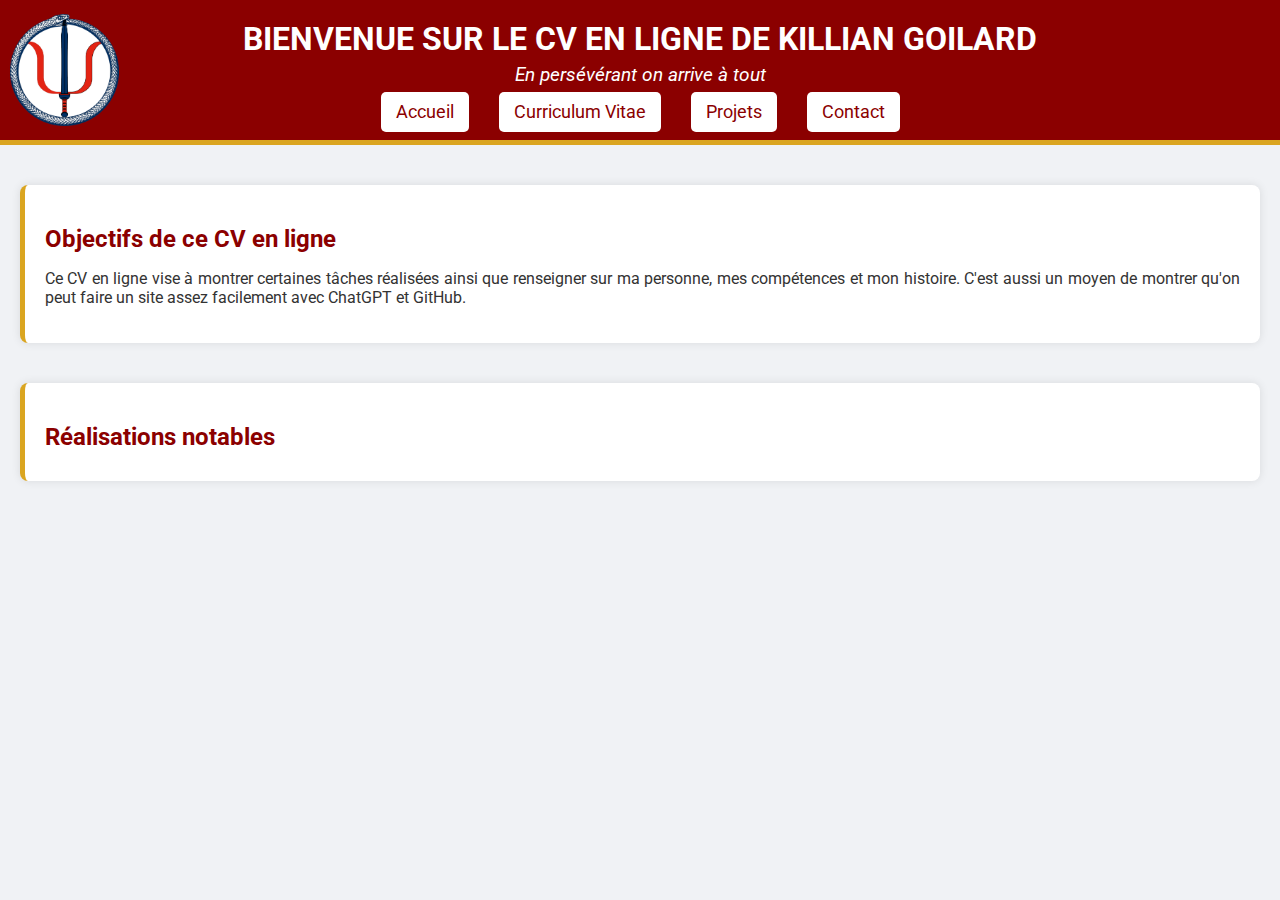
<file: index.html>
<!DOCTYPE html>
<html lang="fr">
<head>
    <!-- Google tag (gtag.js) -->
    <script async src="https://www.googletagmanager.com/gtag/js?id=G-KJE5HZV8JS"></script>
    <script>
        window.dataLayer = window.dataLayer || [];
        function gtag(){dataLayer.push(arguments);}
        gtag('js', new Date());

        gtag('config', 'G-KJE5HZV8JS');
    </script>
    <meta charset="UTF-8">
    <meta name="viewport" content="width=device-width, initial-scale=1.0">
    <title>CV en ligne de Killian GOILARD</title>
    <link rel="stylesheet" href="style.css">
    <link href="https://fonts.googleapis.com/css2?family=Roboto:wght@400;700&display=swap" rel="stylesheet">
</head>
<body>
    <header>
        <img src="Egide.png" alt="Logo" class="logo">
        <h1>Bienvenue sur le CV en ligne de Killian GOILARD</h1>
        <p>En persévérant on arrive à tout</p>
        <nav>
            <ul>
                <li><a href="index.html">Accueil</a></li>
                <li><a href="about.html">Curriculum Vitae</a></li>
                <li><a href="projects.html">Projets</a></li>
                <li><a href="contact.html">Contact</a></li>
            </ul>
        </nav>
    </header>
    <main>
        <section>
            <h2>Objectifs de ce CV en ligne</h2>
            <p style="text-align: justify;">Ce CV en ligne vise à montrer certaines tâches réalisées ainsi que renseigner sur ma personne, mes compétences et mon histoire. C'est aussi un moyen de montrer qu'on peut faire un site assez facilement avec ChatGPT et GitHub.</p>
        </section>
        <section>
            <h2>Réalisations notables</h2>
            <p style="text-align: jus
</file>
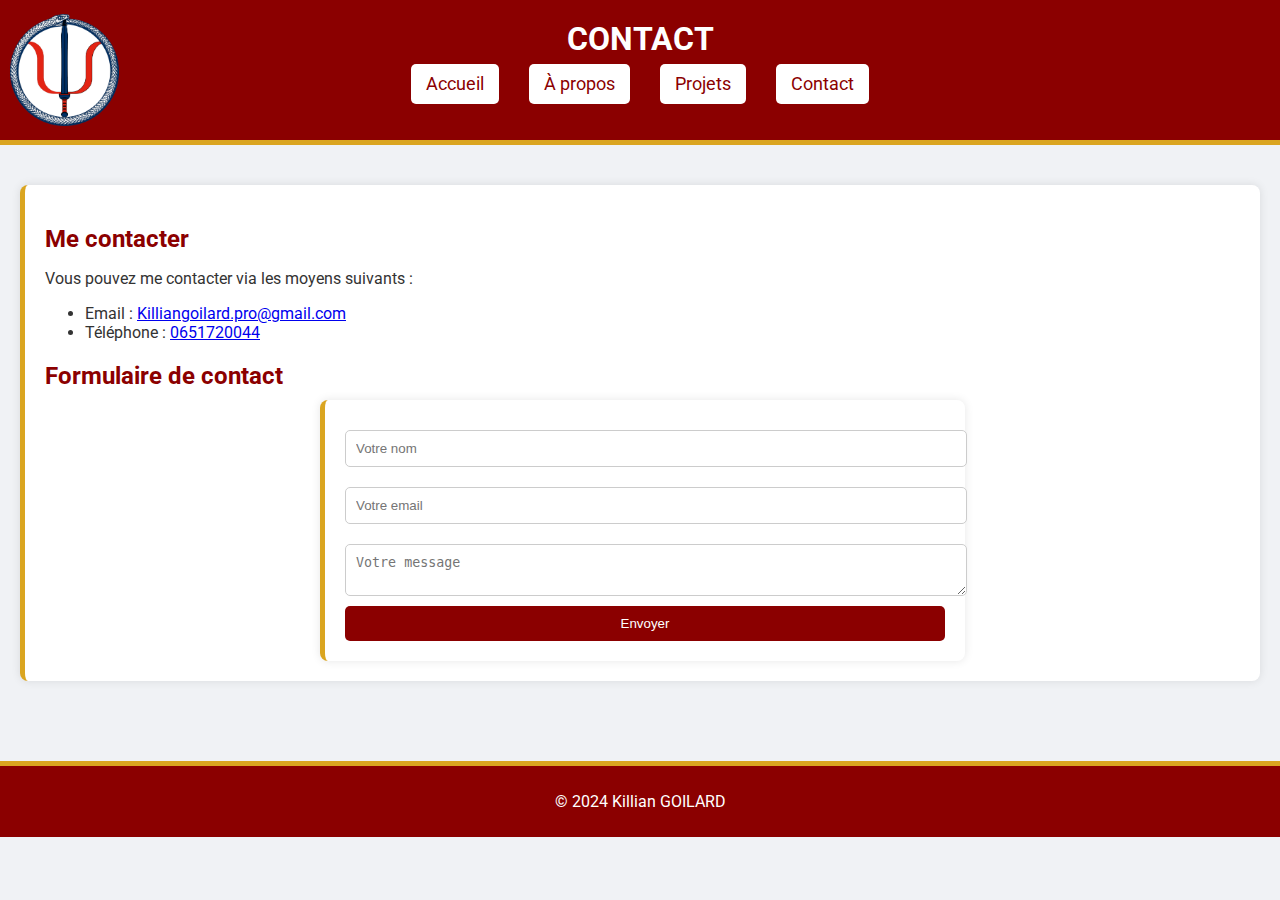
<file: contact.html>
<!DOCTYPE html>
<html lang="fr">
<head>
    <meta charset="UTF-8">
    <meta name="viewport" content="width=device-width, initial-scale=1.0">
    <title>Contactez Killian GOILARD</title>
    <link rel="stylesheet" href="style.css">
    <link href="https://fonts.googleapis.com/css2?family=Roboto:wght@400;700&display=swap" rel="stylesheet">
    <script>
        function showConfirmation() {
            document.getElementById("confirmationMessage").style.display = "block";
        }
    </script>
</head>
<body>
    <header>
        <img src="Egide.png" alt="Logo" class="logo">
        <h1>Contact</h1>
        <nav>
            <ul>
                <li><a href="index.html">Accueil</a></li>
                <li><a href="about.html">À propos</a></li>
                <li><a href="projects.html">Projets</a></li>
                <li><a href="contact.html">Contact</a></li>
            </ul>
        </nav>
    </header>
    <main>
        <section>
            <h2>Me contacter</h2>
            <p>Vous pouvez me contacter via les moyens suivants :</p>
            <ul>
                <li>Email : <a href="mailto:Killiangoilard.pro@gmail.com">Killiangoilard.pro@gmail.com</a></li>
                <li>Téléphone : <a href="tel:+33651720044">0651720044</a></li>
            </ul>
            <h2>Formulaire de contact</h2>
            <form class="contact-form" action="https://formspree.io/f/xvoejeka" method="POST" onsubmit="showConfirmation()">
                <input type="text" name="name" placeholder="Votre nom" required>
                <input type="email" name="email" placeholder="Votre email" required>
                <textarea name="message" placeholder="Votre message" required></textarea>
                <button type="submit">Envoyer</button>
            </form>
            <p id="confirmationMessage" style="display:none; color: green;">Votre message a été envoyé avec succès !</p>
        </section>
    </main>
    <footer>
        <p>&copy; 2024 Killian GOILARD</p>
    </footer>
</body>
</html>
</file>
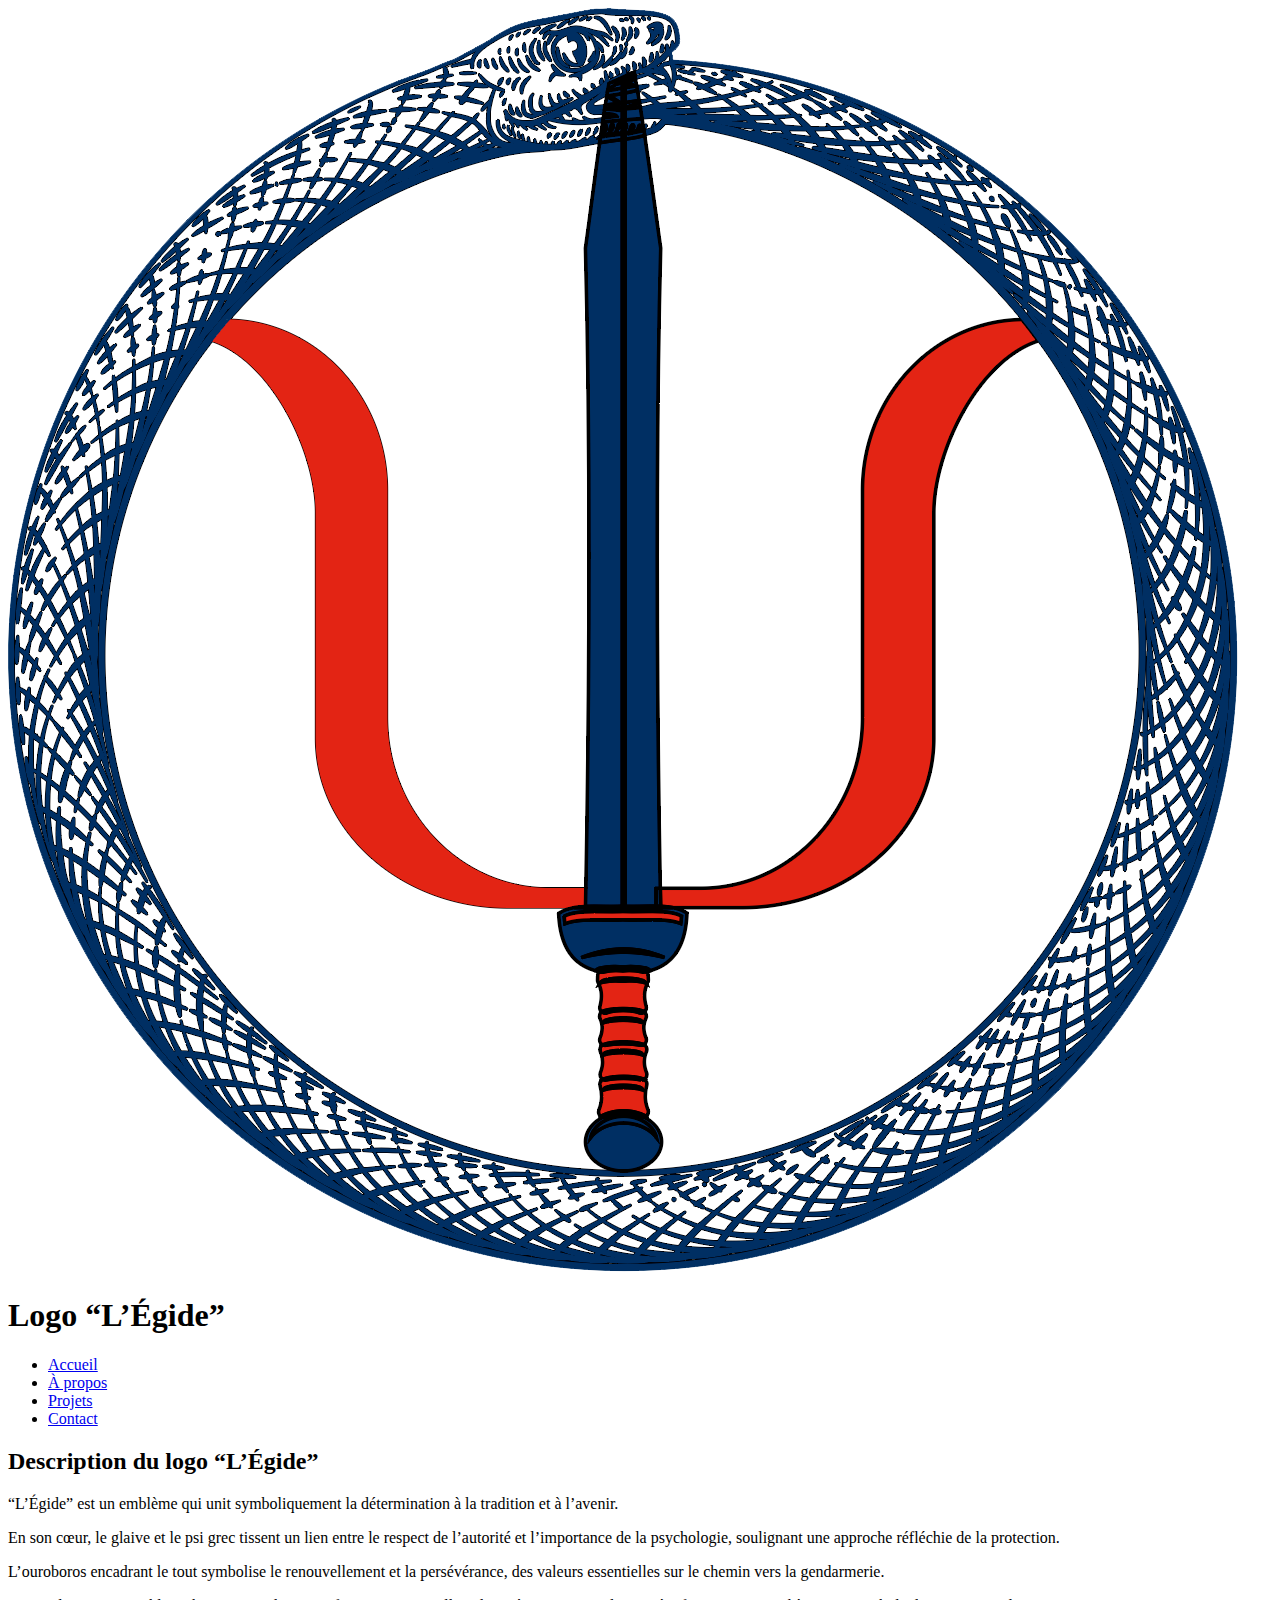
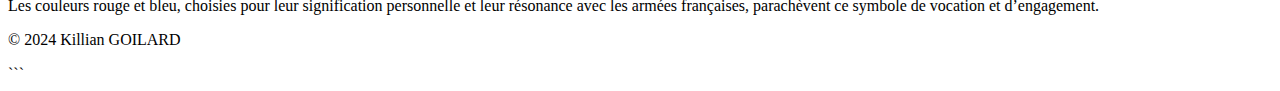
<file: logo_project.html>
<!DOCTYPE html>
<html lang="fr">
<head>
    <meta charset="UTF-8">
    <meta name="viewport" content="width=device-width, initial-scale=1.0
    <title>Logo “L’Égide”</title>
    <link rel="stylesheet" href="style.css">
    <link href="https://fonts.googleapis.com/css2?family=Roboto:wght@400;700&display=swap" rel="stylesheet">
</head>
<body>
    <header>
        <img src="Egide.png" alt="Logo" class="logo">
        <h1>Logo “L’Égide”</h1>
        <nav>
            <ul>
                <li><a href="index.html">Accueil</a></li>
                <li><a href="about.html">À propos</a></li>
                <li><a href="projects.html">Projets</a></li>
                <li><a href="contact.html">Contact</a></li>
            </ul>
        </nav>
    </header>
    <main>
        <section>
            <h2>Description du logo “L’Égide”</h2>
            <p>“L’Égide” est un emblème qui unit symboliquement la détermination à la tradition et à l’avenir.</p>
            <p>En son cœur, le glaive et le psi grec tissent un lien entre le respect de l’autorité et l’importance de la psychologie, soulignant une approche réfléchie de la protection.</p>
            <p>L’ouroboros encadrant le tout symbolise le renouvellement et la persévérance, des valeurs essentielles sur le chemin vers la gendarmerie.</p>
            <p>Les couleurs rouge et bleu, choisies pour leur signification personnelle et leur résonance avec les armées françaises, parachèvent ce symbole de vocation et d’engagement.</p>
        </section>
    </main>
    <footer>
        <p>&copy; 2024 Killian GOILARD</p>
    </footer>
</body>
</html>
```
</file>
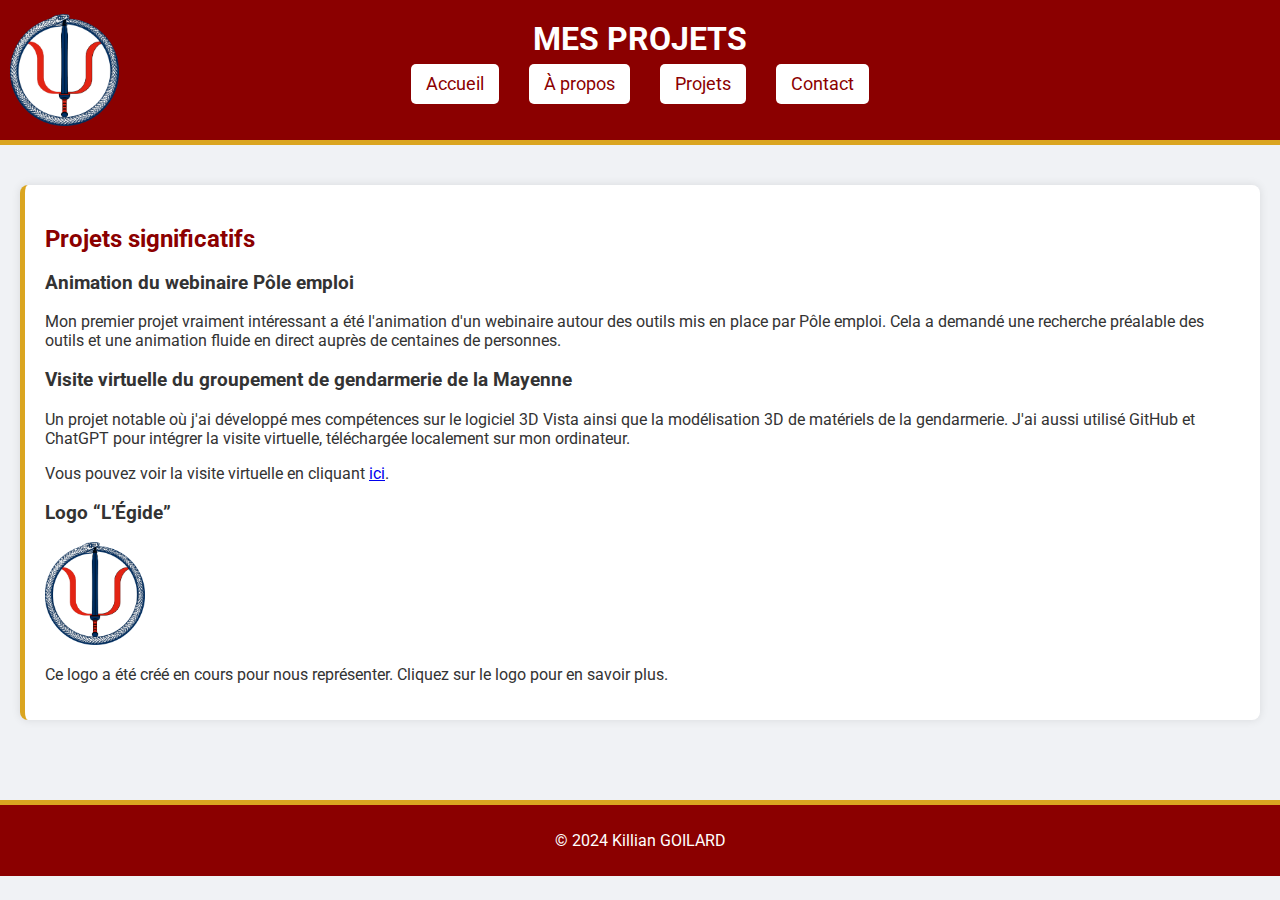
<file: projects.html>
<!DOCTYPE html>
<html lang="fr">
<head>
    <meta charset="UTF-8">
    <meta name="viewport" content="width=device-width, initial-scale=1.0">
    <title>Projets de Killian GOILARD</title>
    <link rel="stylesheet" href="style.css">
    <link href="https://fonts.googleapis.com/css2?family=Roboto:wght@400;700&display=swap" rel="stylesheet">
</head>
<body>
    <header>
        <img src="Egide.png" alt="Logo" class="logo">
        <h1>Mes Projets</h1>
        <nav>
            <ul>
                <li><a href="index.html">Accueil</a></li>
                <li><a href="about.html">À propos</a></li>
                <li><a href="projects.html">Projets</a></li>
                <li><a href="contact.html">Contact</a></li>
            </ul>
        </nav>
    </header>
    <main>
        <section>
            <h2>Projets significatifs</h2>
            <article>
                <h3>Animation du webinaire Pôle emploi</h3>
                <p>Mon premier projet vraiment intéressant a été l'animation d'un webinaire autour des outils mis en place par Pôle emploi. Cela a demandé une recherche préalable des outils et une animation fluide en direct auprès de centaines de personnes.</p>
            </article>
            <article>
                <h3>Visite virtuelle du groupement de gendarmerie de la Mayenne</h3>
                <p>Un projet notable où j'ai développé mes compétences sur le logiciel 3D Vista ainsi que la modélisation 3D de matériels de la gendarmerie. J'ai aussi utilisé GitHub et ChatGPT pour intégrer la visite virtuelle, téléchargée localement sur mon ordinateur.</p>
                <p>Vous pouvez voir la visite virtuelle en cliquant <a href="https://ggd53.github.io/Visite-virtuelle-GGD53/" target="_blank">ici</a>.</p>
            </article>
            <article>
                <h3>Logo “L’Égide”</h3>
                <a href="logo_project.html"><img src="Egide.png" alt="Logo Egide" style="width: 100px; height: auto;"></a>
                <p>Ce logo a été créé en cours pour nous représenter. Cliquez sur le logo pour en savoir plus.</p>
            </article>
        </section>
    </main>
    <footer>
        <p>&copy; 2024 Killian GOILARD</p>
    </footer>
</body>
</html>
</file>
<file: style.css>
body {
    font-family: 'Roboto', sans-serif;
    margin: 0;
    padding: 0;
    background-color: #f0f2f5;
    color: #333;
}

header {
    background-color: #8B0000; /* Rouge foncé */
    color: #fff;
    padding: 20px;
    text-align: center;
    border-bottom: 5px solid #DAA520; /* Or */
    position: relative;
    height: 80px; /* Ajustement de la hauteur du header */
}

header img.logo {
    position: absolute;
    top: 10%;
    left: 10px;
    height: 80%; /* 80% de la hauteur du header */
}

header h1 {
    margin: 0;
    font-size: 2em;
    text-transform: uppercase;
    animation: fadeInDown 1s ease-in-out;
}

header p {
    margin: 5px 0 15px;
    font-size: 1.2em;
    font-style: italic;
    animation: fadeInUp 1s ease-in-out;
}

nav ul {
    list-style: none;
    padding: 0;
    display: flex;
    justify-content: center;
    flex-wrap: wrap;
}

nav ul li {
    margin: 0 15px;
    position: relative;
}

nav ul li a {
    color: #8B0000;
    text-decoration: none;
    font-size: 1.1em;
    background-color: #fff;
    padding: 10px 15px;
    border-radius: 5px;
    transition: color 0.3s, background-color 0.3s;
}

nav ul li a:hover {
    color: #fff;
    background-color: #DAA520; /* Or */
}

main {
    padding: 40px 20px;
    animation: fadeIn 1s ease-in-out;
}

h2 {
    color: #8B0000; /* Rouge foncé */
    margin-bottom: 10px;
    animation: fadeInLeft 1s ease-in-out;
}

section {
    margin-bottom: 40px;
    background-color: #fff;
    padding: 20px;
    box-shadow: 0 0 10px rgba(0, 0, 0, 0.1);
    border-left: 5px solid #DAA520; /* Or */
    border-radius: 8px;
    animation: fadeInRight 1s ease-in-out;
}

footer {
    background-color: #8B0000; /* Rouge foncé */
    color: #fff;
    text-align: center;
    padding: 10px 0;
    border-top: 5px solid #DAA520; /* Or */
    animation: fadeInUp 1s ease-in-out;
}

.contact-form {
    background: #fff;
    padding: 20px;
    box-shadow: 0 0 10px rgba(0, 0, 0, 0.1);
    max-width: 600px;
    margin: 0 auto;
    border-left: 5px solid #DAA520; /* Or */
    border-radius: 8px;
    animation: fadeIn 1s ease-in-out;
}

.contact-form input, .contact-form textarea {
    width: 100%;
    padding: 10px;
    margin: 10px 0;
    border: 1px solid #ccc;
    border-radius: 5px;
}

.contact-form button {
    background-color: #8B0000;
    color: #fff;
    padding: 10px 20px;
    border: none;
    border-radius: 5px;
    cursor: pointer;
    transition: background-color 0.3s;
}

.contact-form button:hover {
    background-color: #DAA520;
}

#confirmationMessage {
    display: none;
    color: green;
    margin-top: 10px;
}

@media (min-width: 768px) {
    .contact-form {
        display: flex;
        flex-direction: column;
    }

    header {
        height: 100px; /* Ajustement de la hauteur du header */
    }

    header img.logo {
        height: 80%; /* 80% de la hauteur du header */
    }
}

@media (max-width: 767px) {
    header h1 {
        font-size: 1.5em;
    }

    header p {
        font-size: 1em;
    }

    nav ul {
        flex-direction: column;
    }

    nav ul li {
        margin: 10px 0;
    }
}
</file>
